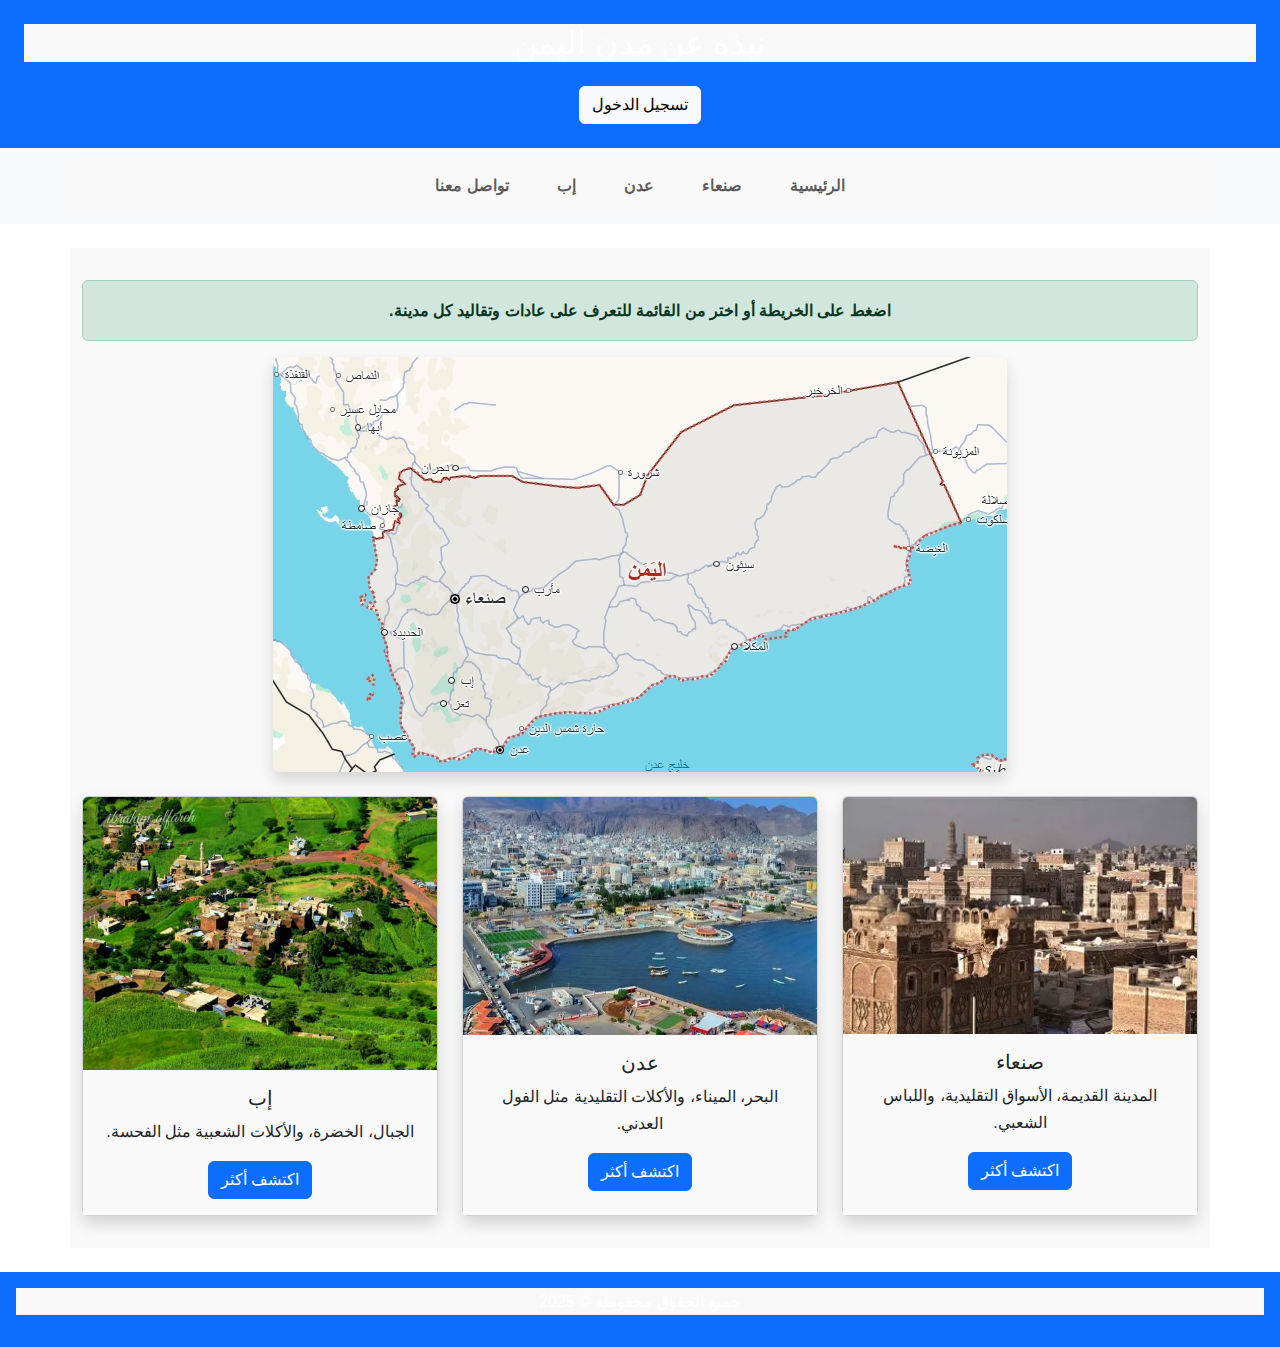
<file: index.html>
<!DOCTYPE html>
<html lang="ar" dir="rtl">
<head>
  <meta charset="UTF-8">
  <meta name="viewport" content="width=device-width, initial-scale=1.0">
  <title>مدن اليمن</title>

  <!-- Bootstrap -->
  <link href="https://cdn.jsdelivr.net/npm/bootstrap@5.3.3/dist/css/bootstrap.min.css" rel="stylesheet">

  <!-- CSS خاص -->
  <link rel="stylesheet" href="/css/style.css">
</head>
<body>

<!-- هيدر -->
<header class="bg-primary text-white text-center p-4">
  <h1>نبذه عن مدن اليمن</h1>
  <!-- زر تسجيل الدخول -->
  <a href="html/login.html" class="btn btn-light mt-3">تسجيل الدخول</a>
</header>


  <!-- قائمة تنقل -->
  <nav class="navbar navbar-expand-lg navbar-light bg-light">
    <div class="container">
      <ul class="navbar-nav mx-auto">
        <li class="nav-item"><a class="nav-link fw-bold" href="#">الرئيسية</a></li>
        <li class="nav-item"><a class="nav-link fw-bold" href="html/sanaa.html">صنعاء</a></li>
        <li class="nav-item"><a class="nav-link fw-bold" href="html/aden.html">عدن</a></li>
        <li class="nav-item"><a class="nav-link fw-bold" href="html/ibb.html">إب</a></li>
        <li class="nav-item"><a class="nav-link fw-bold" href="html/contact.html">تواصل معنا</a></li>
      </ul>
    </div>
  </nav>

  <!-- المحتوى -->
  <main class="container my-4 text-center">
    <p class="alert alert-success fw-bold">
      اضغط على الخريطة أو اختر من القائمة للتعرف على عادات وتقاليد كل مدينة.
    </p>

    <div class="map-container mb-4">
      <img src="images/map.jpg.jpeg" class="img-fluid rounded shadow" alt="خريطة اليمن" usemap="#yemenmap">
      <map name="yemenmap">
        <area shape="circle" coords="180,220,30" href="html/sanaa.html" alt="صنعاء" title="صنعاء">
        <area shape="circle" coords="250,400,30" href="html/aden.html" alt="عدن" title="عدن">
        <area shape="circle" coords="180,300,30" href="html/ibb.html" alt="إب" title="إب">
      </map>
    </div>

    <!-- عرض المدن بشكل بطاقات -->
    <div class="row g-4">
      <!-- صنعاء -->
      <div class="col-md-4">
        <div class="card shadow h-100">
          <img src="images/صنعاء.webp" class="card-img-top" alt="صنعاء القديمة">
          <div class="card-body">
            <h5 class="card-title">صنعاء</h5>
            <p class="card-text">المدينة القديمة، الأسواق التقليدية، واللباس الشعبي.</p>
            <a href="html/sanaa.html" class="btn btn-primary">اكتشف أكثر</a>
          </div>
        </div>
      </div>

      <!-- عدن -->
      <div class="col-md-4">
        <div class="card shadow h-100">
          <img src="images/عدن.jpeg" class="card-img-top" alt="عدن">
          <div class="card-body">
            <h5 class="card-title">عدن</h5>
            <p class="card-text">البحر، الميناء، والأكلات التقليدية مثل الفول العدني.</p>
            <a href="html/aden.html" class="btn btn-primary">اكتشف أكثر</a>
          </div>
        </div>
      </div>

      <!-- إب -->
      <div class="col-md-4">
        <div class="card shadow h-100">
          <img src="images/اب1.jpg" class="card-img-top" alt="إب">
          <div class="card-body">
            <h5 class="card-title">إب</h5>
            <p class="card-text">الجبال، الخضرة، والأكلات الشعبية مثل الفحسة.</p>
            <a href="html/ibb.html" class="btn btn-primary">اكتشف أكثر</a>
          </div>
        </div>
      </div>

    </div>
  </main>

  <!-- فوتر -->
  <footer class="bg-primary text-white text-center p-3 mt-4">
    <p>جميع الحقوق محفوظة &copy; 2025</p>
  </footer>

  <!-- سكربت Bootstrap -->
  <script src="https://cdn.jsdelivr.net/npm/bootstrap@5.3.3/dist/js/bootstrap.bundle.min.js"></script>
</body>
</html>
</file>
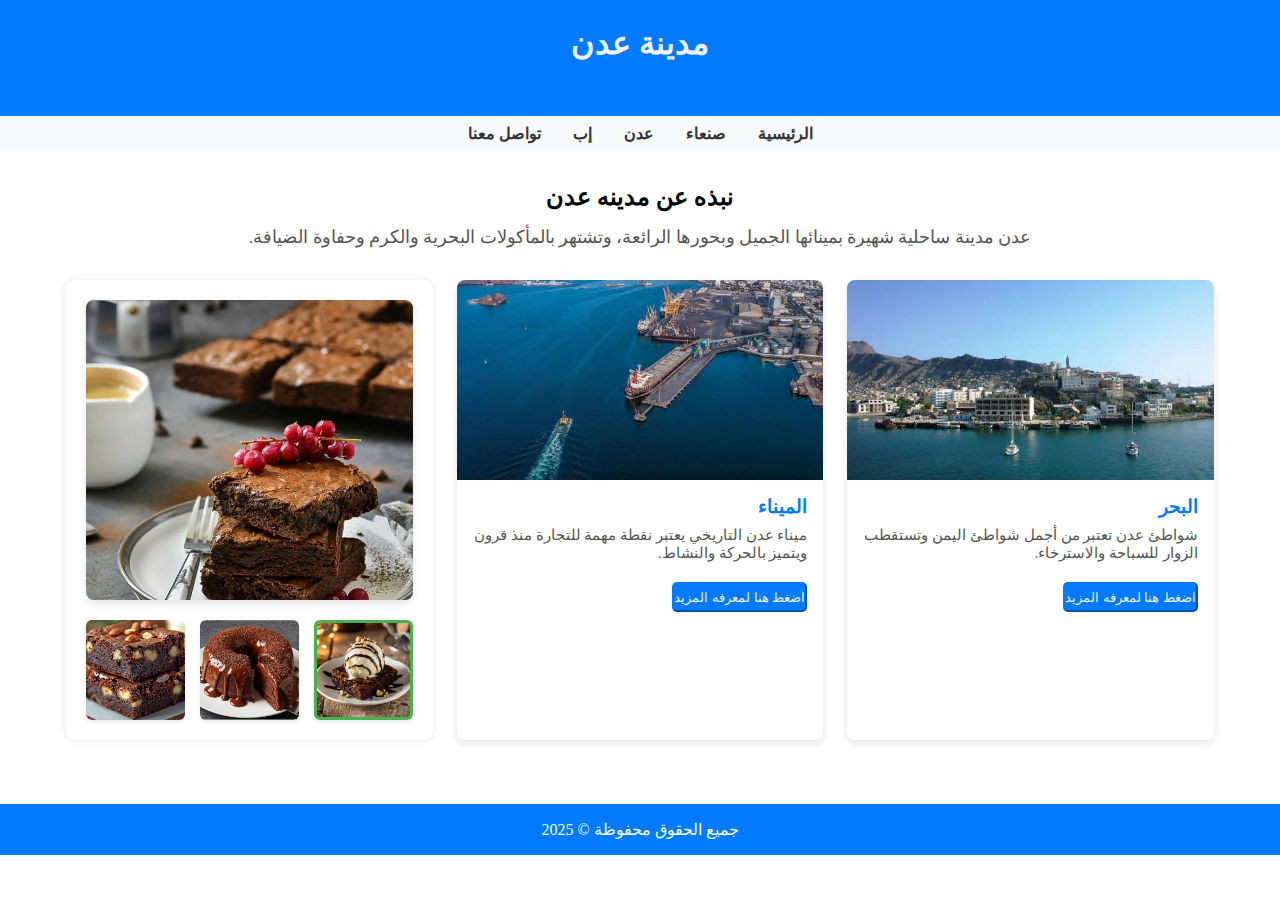
<file: html/aden.html>
<!DOCTYPE html>
<html lang="ar" dir="rtl">

<head>
  <meta charset="UTF-8">
  <meta name="viewport" content="width=device-width, initial-scale=1.0">
  <title>عدن</title>

  <!-- رابط الخط يجب أن يكون أولًا -->

  <!-- ملف CSS الخاص بك -->
  <link rel="stylesheet" href="../css/aden.css">
</head>


<body>

  <header>
    <h1>مدينة عدن</h1>
  </header>

  <nav>
    <ul>
      <li><a href="index.html">الرئيسية</a></li>
      <li><a href="sanaa.html">صنعاء</a></li>
      <li><a href="aden.html">عدن</a></li>
      <li><a href="ibb.html">إب</a></li>
      <li class="nav-item"><a href="contact.html">تواصل معنا</a></li>

    </ul>
  </nav>

  <main>
    <section class="intro" class="text-center">
      <h2 >نبذه عن مدينه عدن</h2>
      <p>
        عدن مدينة ساحلية شهيرة بمينائها الجميل وبحورها الرائعة،
        وتشتهر بالمأكولات البحرية والكرم وحفاوة الضيافة.
      </p>
    </section>
<!-- زر لفتح المودال -->

<!-- مودال Bootstrap -->
<div class="modal fade" id="welcomeModal" tabindex="-1" aria-hidden="true">
  <div class="modal-dialog modal-md"> <!-- حجم متوسط -->
    <div class="modal-content p-3" style="background-color: white; color: white;"> <!-- خلفية + لون النص -->
      <div class="modal-header border-0">
        <h5 class="modal-title fs-4 fw-bold">أهلاً وسهلاً!</h5>
        <button type="button" class="btn-close" data-bs-dismiss="modal" aria-label="إغلاق"></button>
      </div>
      <div class="modal-body" id="modalContent">
        <!-- سيتم تغيير المحتوى هنا -->
      </div>
      <div class="modal-footer border-0">
        <button type="button" class="btn btn-light" data-bs-dismiss="modal">إغلاق</button>
      </div>
    </div>
  </div>
</div>


<!-- مودال Bootstrap -->
<div class="modal fade" id="welcomeModal1" tabindex="-1" aria-hidden="true">
  <div class="modal-dialog modal-md"> <!-- حجم متوسط -->
    <div class="modal-content p-3" style="background-color: white; color: white;"> <!-- خلفية أبيض + padding -->
      <div class="modal-header border-0">
        <h5 class="modal-title text-primary fs-4 fw-bold">أهلاً وسهلاً!</h5>
        <button type="button" class="btn-close" data-bs-dismiss="modal" aria-label="إغلاق"></button>
      </div>
      <div class="modal-body" id="modalContent1">
        <!-- سيتم تغيير المحتوى هنا -->
      </div>
      <div class="modal-footer border-0">
        <button type="button" class="btn btn-secondary" data-bs-dismiss="modal">إغلاق</button>
      </div>
    </div>
  </div>
</div>


    <section class="cards-container">
      <!-- البحر -->
      <div class="card">
        <img src="../images/البحر.jpeg" alt="البحر في عدن">
        <div class="card-body">
          <h3>البحر</h3>
          <p>شواطئ عدن تعتبر من أجمل شواطئ اليمن وتستقطب الزوار للسباحة والاسترخاء.</p>
          <button id="welcomeBtn" class="btn">اضغط هنا لمعرفه المزيد</button>

        </div>
      </div>

      <!-- الميناء -->
      <div class="card">
        <img src="../images/ميناء عدن.jpeg" alt="ميناء عدن">
        <div class="card-body">
          <h3>الميناء</h3>
          <p>ميناء عدن التاريخي يعتبر نقطة مهمة للتجارة منذ قرون ويتميز بالحركة والنشاط.</p>
                    <button id="welcomeBtn1" class="btn">اضغط هنا لمعرفه المزيد</button>

        </div>
      </div>

      <!-- الأكلات الشعبية -->
      <div class="container">
       
        
        <div class="gallery">
            <!-- الصورة الرئيسية -->
            <div class="main-image" id="mainImage">
                <img src="../images\123 (4).jpg" alt="الصورة الرئيسية" id="mainImg">
            </div>
            
            <!-- الصور المصغرة -->
            <div class="thumbnails">
                <div class="thumbnail active" data-src="https://via.placeholder.com/1200x600/4CAF50/FFFFFF?text=الصورة+الرئيسية">
                    <img src="../images\123 (2).jpg" alt="الصنف 1">
                </div>
                <div class="thumbnail" data-src="https://via.placeholder.com/1200x600/2196F3/FFFFFF?text=الصنف+2">
                    <img src="../images\123 (3).jpg" alt="الصنف 2">
                </div>
                <div class="thumbnail" data-src="https://via.placeholder.com/1200x600/FF9800/FFFFFF?text=الصنف+3">
                    <img src="../images\123 (1).jpg" alt="الصنف 3">
                </div>
                
            </div>
        </div>
    </div>
    
    </section>
  </main>

  <footer>
    <p>جميع الحقوق محفوظة &copy; 2025</p>
  </footer>


<script src="https://code.jquery.com/jquery-3.6.0.min.js"></script>
<script src="https://cdn.jsdelivr.net/npm/bootstrap@5.3.3/dist/js/bootstrap.bundle.min.js"></script>

<script>
$(document).ready(function() {
  $('#welcomeBtn').on('click', function() {
    // محتوى المودال مباشرةً هنا
    var welcomeMessage = `
      <p>مرحباً بك في موقعنا! 😊</p>
      <p>يقع خليج عدن جنوب اليمن على الساحل الجنوبي لشبه الجزيرة العربية، يربط المحيط الهندي بالبحر الأحمر، يطل على 3 دول هي اليمن من الشمال وجيبوتي من الشرق والصومال من الجنوب، كما يضم ممرين مائيين هما مضيق باب المندب وقناة السويس.

يبلغ متوسط عمق خليج عدن حوالي 500 متر، وتتراوح ملوحة مياهه بين 35.5% على طول الساحل إلى 37.3% في الوسط.

تبلغ مساحته حوالي 530 ألف كيلومتر مربع، يمتد طوله من الشمال للجنوب حوالي 1480 كيلومترا، ويبلغ عرضه تقريبا 480 كيلومترا، وتمتد على طوله سلسلة جبال شيبا</p>
    `;

    // إدراج المحتوى في المودال
    $('#modalContent').html(welcomeMessage);

    // فتح المودال
    var modal = new bootstrap.Modal(document.getElementById('welcomeModal'));
    modal.show();
  });
});
</script>
<script>
$(document).ready(function() {
  $('#welcomeBtn1').on('click', function() {
    // محتوى المودال مباشرةً هنا
    var welcomeMessage = `
      <p>مرحباً بك في موقعنا! 😊</p>
      <p>يقع ميناء عدن على الخط الملاحي الدولي الذي يربط الشرق بالغرب،
 ولا تحتاج السفن لأكثر من 4 أميال بحرية فقط لتغيير اتجاهها للوصول إلى محطة إرشاد الميناء. ويتميز الميناء بأنه محمي طبيعياً من الأمواج، 
والرياح الموسمية الشمالية الشرقية، والجنوبية الغربية، وذلك لأنه يقع بين مرتفعي جبل شمسان على بعد 553 متر وجبل المزلقم على بعد 374 متر، 
مما يمكنه من العمل دون توقف طوال العام. ويغطي الميناء مساحة مقدرة بـ 8 ميل بحري من الشرق إلى الغرب و5 ميل بحري من الشمال إلى الجنوب.</p>
    `;

    // إدراج المحتوى في المودال
    $('#modalContent1').html(welcomeMessage);

    // فتح المودال
    var modal = new bootstrap.Modal(document.getElementById('welcomeModal1'));
    modal.show();
  });
});
</script>


</body>
</html>
</file>
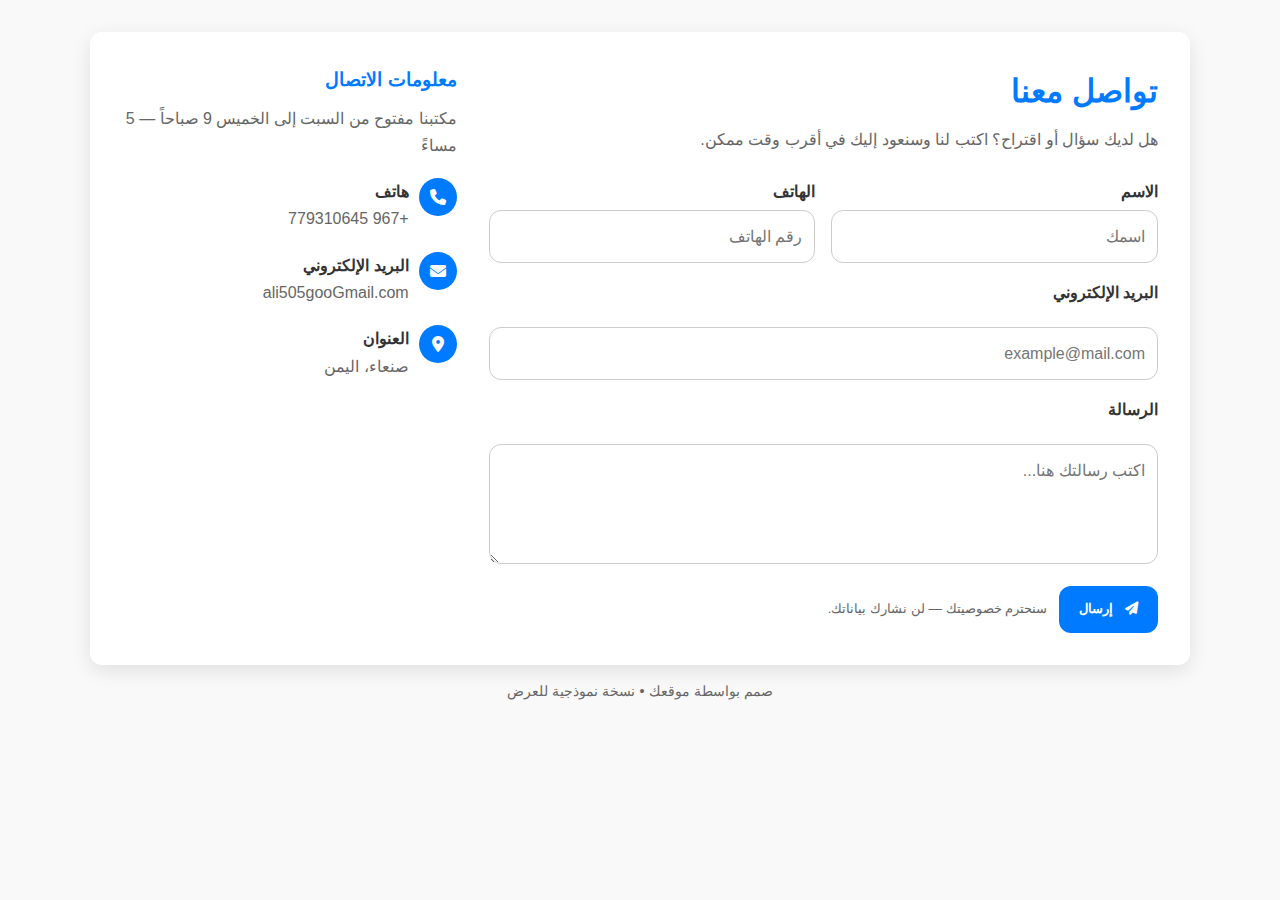
<file: html/contact.html>
<!DOCTYPE html>
<html lang="ar" dir="rtl">
<head>
  <meta charset="utf-8" />
  <meta name="viewport" content="width=device-width, initial-scale=1" />
  <title>تواصل معنا</title>
  <!-- Font Awesome CDN -->
<link rel="stylesheet" href="https://cdnjs.cloudflare.com/ajax/libs/font-awesome/6.4.0/css/all.min.css">
  <!-- ملف CSS خارجي -->
<link rel="stylesheet" href="../css/contact.css">
</head>
<body>
  <div class="container">
    <div class="card">
      <main>
        <header>
          <h1>تواصل معنا</h1>
          <p>هل لديك سؤال أو اقتراح؟ اكتب لنا وسنعود إليك في أقرب وقت ممكن.</p>
        </header>

        <form action="#" method="post" onsubmit="event.preventDefault();alert('تم إرسال النموذج! (هذه صفحة مثال)');">
          <div class="row">
            <div class="col">
              <label for="name">الاسم</label>
              <input type="text" id="name" name="name" placeholder="اسمك" required>
            </div>
            <div class="col">
              <label for="phone">الهاتف</label>
              <input type="text" id="phone" name="phone" placeholder="رقم الهاتف">
              
            </div>
          </div>

          <label for="email">البريد الإلكتروني</label>
          <input type="email" id="email" name="email" placeholder="example@mail.com" required>

          <label for="message">الرسالة</label>
          <textarea id="message" name="message" placeholder="اكتب رسالتك هنا..." required></textarea>

          <div style="display:flex;justify-content:flex-start;gap:12px;align-items:center;margin-top:6px">
            <button class="btn" type="submit"><i class="fa-solid fa-paper-plane" style="margin-left:8px"></i> إرسال</button>
            <small style="color:var(--muted)">سنحترم خصوصيتك — لن نشارك بياناتك.</small>
          </div>
        </form>

      </main>

      <aside>
        <div class="info">
          <div>
            <h3 style="margin:0 0 8px">معلومات الاتصال</h3>
            <p style="margin:0;color:var(--muted)">مكتبنا مفتوح من السبت إلى الخميس 9 صباحاً — 5 مساءً</p>
          </div>

          <div class="item">
            <div class="icon"><i class="fa-solid fa-phone"></i></div>
            <div>
              <div style="font-weight:600">هاتف</div>
              <div style="color:var(--muted)">+967 779310645</div>
            </div>
          </div>

          <div class="item">
            <div class="icon"><i class="fa-solid fa-envelope"></i></div>
            <div>
              <div style="font-weight:600">البريد الإلكتروني</div>
              <div style="color:var(--muted)">ali505gooGmail.com</div>
            </div>
          </div>

          <div class="item">
            <div class="icon"><i class="fa-solid fa-location-dot"></i></div>
            <div>
              <div style="font-weight:600">العنوان</div>
              <div style="color:var(--muted)">صنعاء، اليمن</div>
            </div>
          </div>

        </div>
      </aside>
    </div>

    <p style="text-align:center;color:var(--muted);margin-top:14px">صمم بواسطة موقعك • نسخة نموذجية للعرض</p>
  </div>
</body>
</html>
</file>
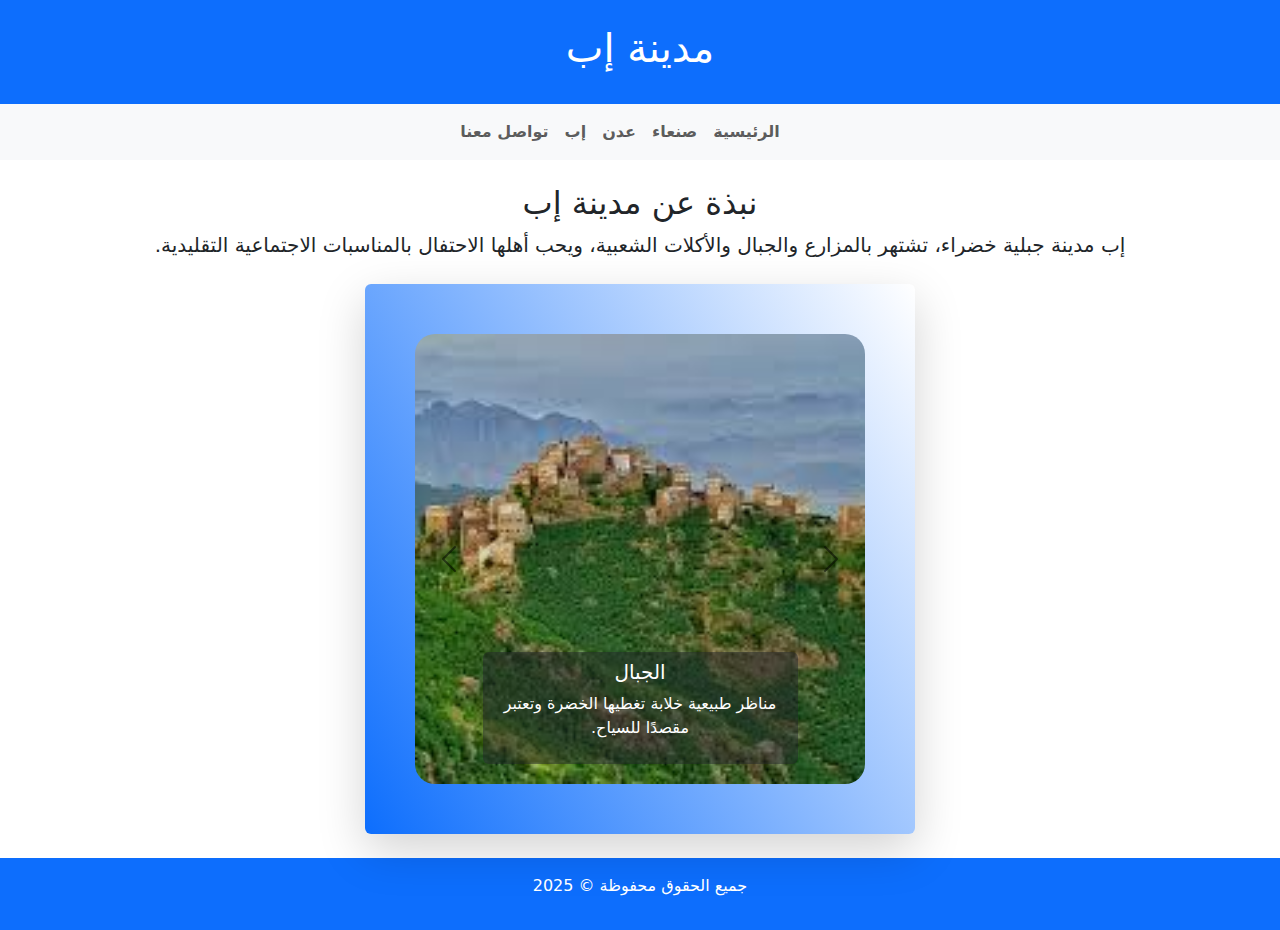
<file: html/ibb.html>
<!DOCTYPE html>
<html lang="ar" dir="rtl">

<head>
  <meta charset="UTF-8">
  <meta name="viewport" content="width=device-width, initial-scale=1.0">
  <title>إب</title>

  <!-- Bootstrap CSS -->
  <link href="https://cdn.jsdelivr.net/npm/bootstrap@5.3.3/dist/css/bootstrap.min.css" rel="stylesheet">

  <style>
    /* ضبط ارتفاع الكاروسيل */
    #ibbCarousel {
      max-height: 450px;
      max-width: 450px;
      overflow: hidden;
      border-radius: 20px;

    }

    #ibbCarousel img {
      height: 450px;
      width: 450px;
      object-fit: cover;
    }

    /* الحاوية الشفافة */
    .carousel-container {
      width: 550px;
      height: 550px;
      display: flex;
      justify-content: center;
      align-items: center;
      background: linear-gradient(58deg, #0d6efd, transparent);
      border-radius: 20px;
    }

    /* أزرار شفافة */
    .carousel-control-prev,
    .carousel-control-next {
      background: transparent !important;
      border: none !important;
    }

    .carousel-control-prev-icon,
    .carousel-control-next-icon {
      filter: invert(1);
      /* يخليها بيضاء */
    }
  </style>
</head>

<body>

  <header class="bg-primary text-white text-center p-4">
    <h1>مدينة إب</h1>
  </header>

  <nav class="navbar navbar-expand-lg navbar-light bg-light">
    <div class="container">
      <ul class="navbar-nav mx-auto">
        <li class="nav-item"><a class="nav-link fw-bold" href="index.html">الرئيسية</a></li>
        <li class="nav-item"><a class="nav-link fw-bold" href="sanaa.html">صنعاء</a></li>
        <li class="nav-item"><a class="nav-link fw-bold" href="aden.html">عدن</a></li>
        <li class="nav-item"><a class="nav-link fw-bold" href="ibb.html">إب</a></li>
        <li class="nav-item"><a class="nav-link fw-bold" href="contact.html">تواصل معنا</a></li>
      </ul>
    </div>
  </nav>

  <main class="container my-4">
    <section class="text-center mb-4">
      <h2>نبذة عن مدينة إب</h2>
      <p class="lead">
        إب مدينة جبلية خضراء، تشتهر بالمزارع والجبال والأكلات الشعبية،
        ويحب أهلها الاحتفال بالمناسبات الاجتماعية التقليدية.
      </p>
    </section>

    <!-- الكاروسيل في حاوية شفافة -->
    <div class="container d-flex justify-content-center">
      <div class="carousel-container shadow-lg p-0 rounded">
        <div id="ibbCarousel" class="carousel slide" data-bs-ride="carousel">
          <div class="carousel-inner">

            <!-- العنصر الأول -->
            <div class="carousel-item active" data-bs-interval="2000">
              <img src="../images/اب3.jpg" class="d-block w-100" alt="جبال إب">
              <div class="carousel-caption d-none d-md-block bg-dark bg-opacity-50 rounded p-2">
                <h5>الجبال</h5>
                <p>مناظر طبيعية خلابة تغطيها الخضرة وتعتبر مقصدًا للسياح.</p>
              </div>
            </div>

            <!-- العنصر الثاني -->
            <div class="carousel-item" data-bs-interval="2000">
              <img src="../images/اب4.jpg" class="d-block w-100" alt="مزارع إب">
              <div class="carousel-caption d-none d-md-block bg-dark bg-opacity-50 rounded p-2">
                <h5>المزارع</h5>
                <p>تشتهر بزراعة الخضروات والفواكه، وتعكس الحياة الريفية في إب.</p>
              </div>

              
            </div>
  <!-- أزرار التنقل -->
          <button class="carousel-control-prev" type="button" data-bs-target="#ibbCarousel" data-bs-slide="prev">
            <span class="carousel-control-prev-icon"></span>
            <span class="visually-hidden">السابق</span>
          </button>
          <button class="carousel-control-next" type="button" data-bs-target="#ibbCarousel" data-bs-slide="next">
            <span class="carousel-control-next-icon"></span>
            <span class="visually-hidden">التالي</span>
          </button>

          </div>
        
        </div>
      </div>
    </div>
  </main>

  <footer class="bg-primary text-white text-center p-3 mt-4">
    <p>جميع الحقوق محفوظة &copy; 2025</p>
  </footer>

  <!-- Bootstrap JS Bundle -->
  <script src="https://cdn.jsdelivr.net/npm/bootstrap@5.3.3/dist/js/bootstrap.bundle.min.js"></script>
</body>

</html>
</file>
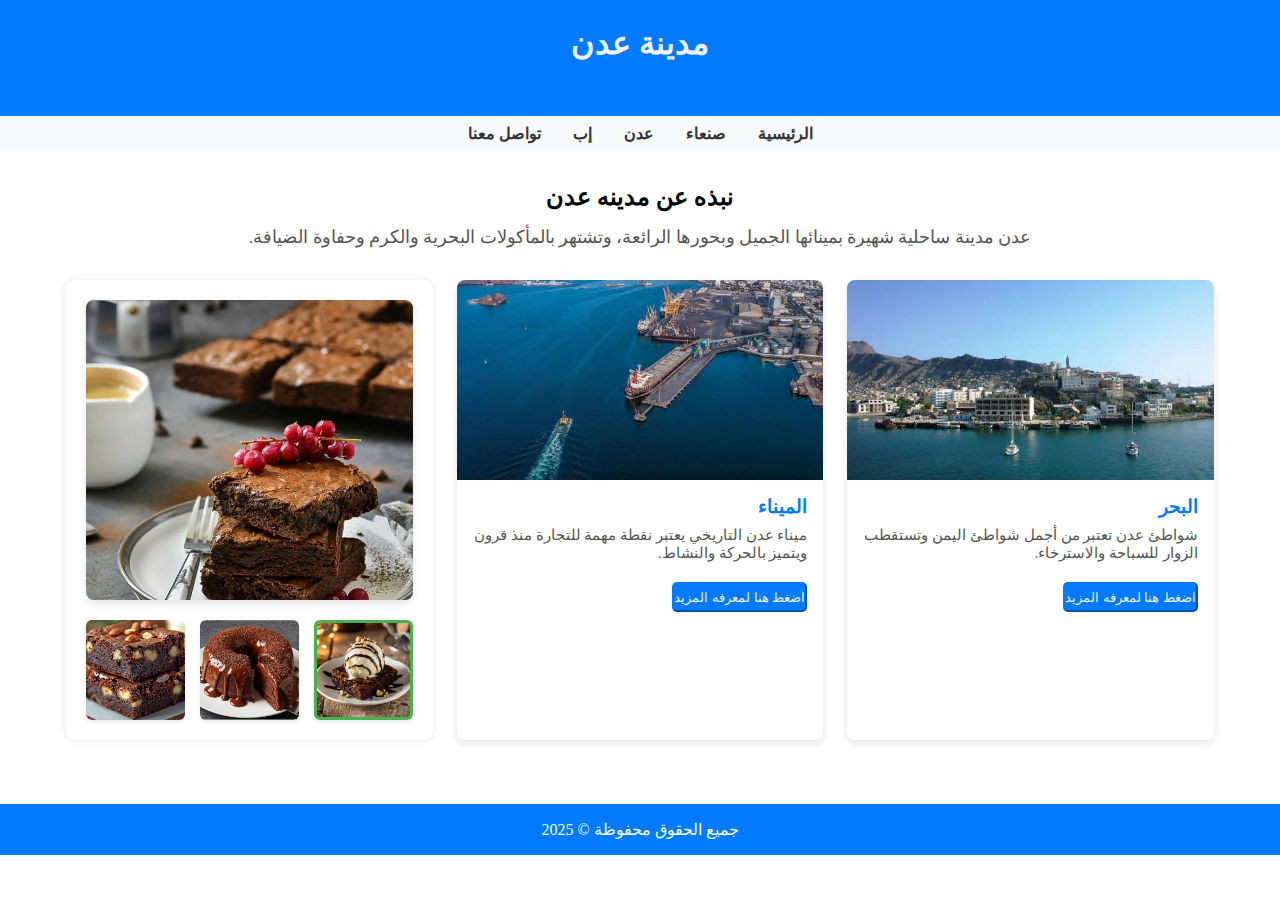
<file: html/html/aden.html>
<!DOCTYPE html>
<html lang="ar" dir="rtl">

<head>
  <meta charset="UTF-8">
  <meta name="viewport" content="width=device-width, initial-scale=1.0">
  <title>عدن</title>

  <!-- رابط الخط يجب أن يكون أولًا -->

  <!-- ملف CSS الخاص بك -->
  <link rel="stylesheet" href="../css/aden.css">
</head>


<body>

  <header>
    <h1>مدينة عدن</h1>
  </header>

  <nav>
    <ul>
      <li><a href="../index.html">الرئيسية</a></li>
      <li><a href="sanaa.html">صنعاء</a></li>
      <li><a href="aden.html">عدن</a></li>
      <li><a href="ibb.html">إب</a></li>
      <li class="nav-item"><a href="contact.html">تواصل معنا</a></li>

    </ul>
  </nav>

  <main>
    <section class="intro" class="text-center">
      <h2 >نبذه عن مدينه عدن</h2>
      <p>
        عدن مدينة ساحلية شهيرة بمينائها الجميل وبحورها الرائعة،
        وتشتهر بالمأكولات البحرية والكرم وحفاوة الضيافة.
      </p>
    </section>
<!-- زر لفتح المودال -->

<!-- مودال Bootstrap -->
<div class="modal fade" id="welcomeModal" tabindex="-1" aria-hidden="true">
  <div class="modal-dialog modal-md"> <!-- حجم متوسط -->
    <div class="modal-content p-3" style="background-color: white; color: white;"> <!-- خلفية + لون النص -->
      <div class="modal-header border-0">
        <h5 class="modal-title fs-4 fw-bold">أهلاً وسهلاً!</h5>
        <button type="button" class="btn-close" data-bs-dismiss="modal" aria-label="إغلاق"></button>
      </div>
      <div class="modal-body" id="modalContent">
        <!-- سيتم تغيير المحتوى هنا -->
      </div>
      <div class="modal-footer border-0">
        <button type="button" class="btn btn-light" data-bs-dismiss="modal">إغلاق</button>
      </div>
    </div>
  </div>
</div>


<!-- مودال Bootstrap -->
<div class="modal fade" id="welcomeModal1" tabindex="-1" aria-hidden="true">
  <div class="modal-dialog modal-md"> <!-- حجم متوسط -->
    <div class="modal-content p-3" style="background-color: white; color: white;"> <!-- خلفية أبيض + padding -->
      <div class="modal-header border-0">
        <h5 class="modal-title text-primary fs-4 fw-bold">أهلاً وسهلاً!</h5>
        <button type="button" class="btn-close" data-bs-dismiss="modal" aria-label="إغلاق"></button>
      </div>
      <div class="modal-body" id="modalContent1">
        <!-- سيتم تغيير المحتوى هنا -->
      </div>
      <div class="modal-footer border-0">
        <button type="button" class="btn btn-secondary" data-bs-dismiss="modal">إغلاق</button>
      </div>
    </div>
  </div>
</div>


    <section class="cards-container">
      <!-- البحر -->
      <div class="card">
        <img src="../images/البحر.jpeg" alt="البحر في عدن">
        <div class="card-body">
          <h3>البحر</h3>
          <p>شواطئ عدن تعتبر من أجمل شواطئ اليمن وتستقطب الزوار للسباحة والاسترخاء.</p>
          <button id="welcomeBtn" class="btn">اضغط هنا لمعرفه المزيد</button>

        </div>
      </div>

      <!-- الميناء -->
      <div class="card">
        <img src="../images/ميناء عدن.jpeg" alt="ميناء عدن">
        <div class="card-body">
          <h3>الميناء</h3>
          <p>ميناء عدن التاريخي يعتبر نقطة مهمة للتجارة منذ قرون ويتميز بالحركة والنشاط.</p>
                    <button id="welcomeBtn1" class="btn">اضغط هنا لمعرفه المزيد</button>

        </div>
      </div>

      <!-- الأكلات الشعبية -->
      <div class="container">
       
        
        <div class="gallery">
            <!-- الصورة الرئيسية -->
            <div class="main-image" id="mainImage">
                <img src="../images\123 (4).jpg" alt="الصورة الرئيسية" id="mainImg">
            </div>
            
            <!-- الصور المصغرة -->
            <div class="thumbnails">
                <div class="thumbnail active" data-src="https://via.placeholder.com/1200x600/4CAF50/FFFFFF?text=الصورة+الرئيسية">
                    <img src="../images\123 (2).jpg" alt="الصنف 1">
                </div>
                <div class="thumbnail" data-src="https://via.placeholder.com/1200x600/2196F3/FFFFFF?text=الصنف+2">
                    <img src="../images\123 (3).jpg" alt="الصنف 2">
                </div>
                <div class="thumbnail" data-src="https://via.placeholder.com/1200x600/FF9800/FFFFFF?text=الصنف+3">
                    <img src="../images\123 (1).jpg" alt="الصنف 3">
                </div>
                
            </div>
        </div>
    </div>
    
    </section>
  </main>

  <footer>
    <p>جميع الحقوق محفوظة &copy; 2025</p>
  </footer>


<script src="https://code.jquery.com/jquery-3.6.0.min.js"></script>
<script src="https://cdn.jsdelivr.net/npm/bootstrap@5.3.3/dist/js/bootstrap.bundle.min.js"></script>

<script>
$(document).ready(function() {
  $('#welcomeBtn').on('click', function() {
    // محتوى المودال مباشرةً هنا
    var welcomeMessage = `
      <p>مرحباً بك في موقعنا! 😊</p>
      <p>يقع خليج عدن جنوب اليمن على الساحل الجنوبي لشبه الجزيرة العربية، يربط المحيط الهندي بالبحر الأحمر، يطل على 3 دول هي اليمن من الشمال وجيبوتي من الشرق والصومال من الجنوب، كما يضم ممرين مائيين هما مضيق باب المندب وقناة السويس.

يبلغ متوسط عمق خليج عدن حوالي 500 متر، وتتراوح ملوحة مياهه بين 35.5% على طول الساحل إلى 37.3% في الوسط.

تبلغ مساحته حوالي 530 ألف كيلومتر مربع، يمتد طوله من الشمال للجنوب حوالي 1480 كيلومترا، ويبلغ عرضه تقريبا 480 كيلومترا، وتمتد على طوله سلسلة جبال شيبا</p>
    `;

    // إدراج المحتوى في المودال
    $('#modalContent').html(welcomeMessage);

    // فتح المودال
    var modal = new bootstrap.Modal(document.getElementById('welcomeModal'));
    modal.show();
  });
});
</script>
<script>
$(document).ready(function() {
  $('#welcomeBtn1').on('click', function() {
    // محتوى المودال مباشرةً هنا
    var welcomeMessage = `
      <p>مرحباً بك في موقعنا! 😊</p>
      <p>يقع ميناء عدن على الخط الملاحي الدولي الذي يربط الشرق بالغرب،
 ولا تحتاج السفن لأكثر من 4 أميال بحرية فقط لتغيير اتجاهها للوصول إلى محطة إرشاد الميناء. ويتميز الميناء بأنه محمي طبيعياً من الأمواج، 
والرياح الموسمية الشمالية الشرقية، والجنوبية الغربية، وذلك لأنه يقع بين مرتفعي جبل شمسان على بعد 553 متر وجبل المزلقم على بعد 374 متر، 
مما يمكنه من العمل دون توقف طوال العام. ويغطي الميناء مساحة مقدرة بـ 8 ميل بحري من الشرق إلى الغرب و5 ميل بحري من الشمال إلى الجنوب.</p>
    `;

    // إدراج المحتوى في المودال
    $('#modalContent1').html(welcomeMessage);

    // فتح المودال
    var modal = new bootstrap.Modal(document.getElementById('welcomeModal1'));
    modal.show();
  });
});
</script>


</body>
</html>
</file>
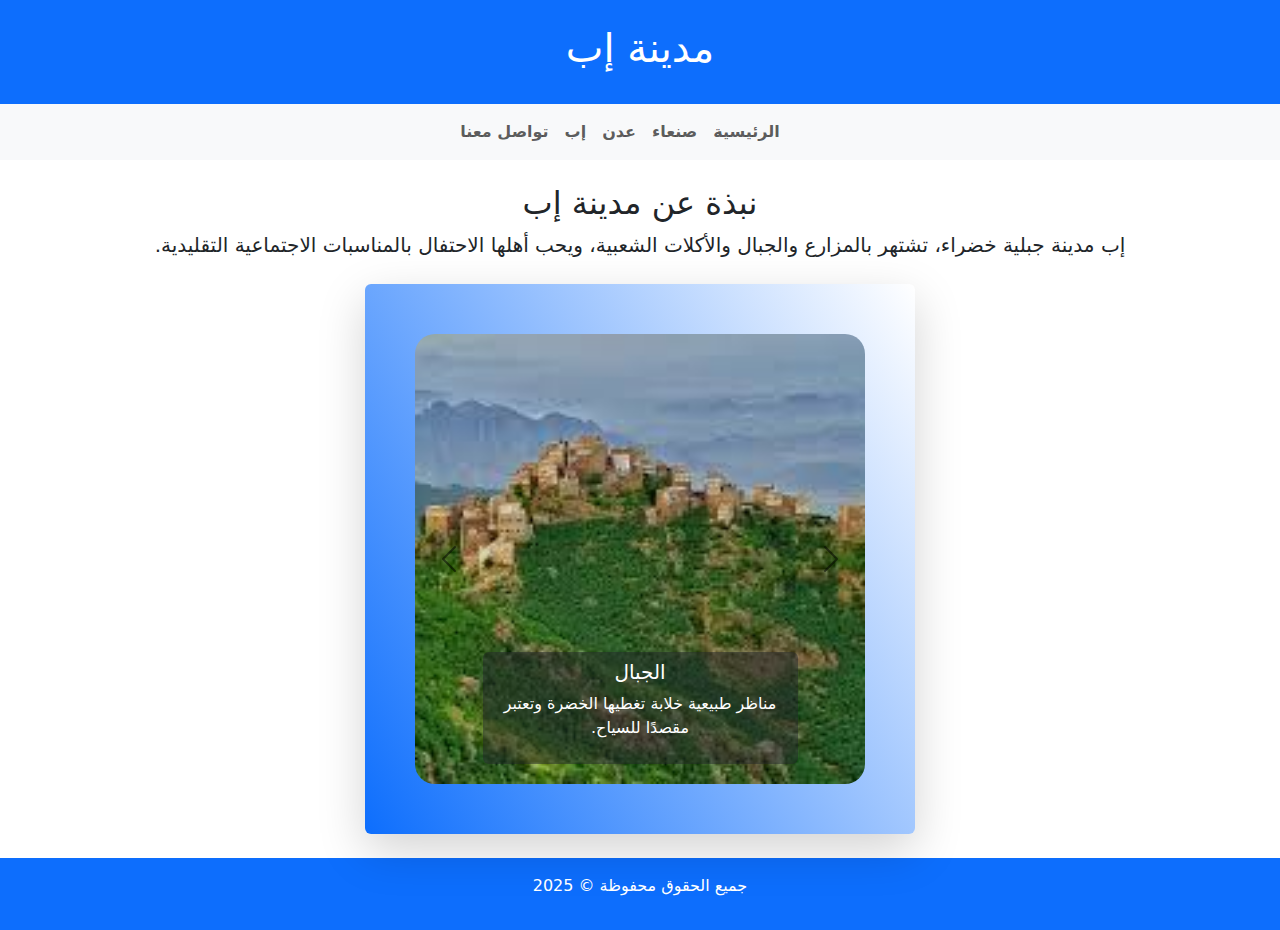
<file: html/html/ibb.html>
<!DOCTYPE html>
<html lang="ar" dir="rtl">

<head>
  <meta charset="UTF-8">
  <meta name="viewport" content="width=device-width, initial-scale=1.0">
  <title>إب</title>

  <!-- Bootstrap CSS -->
  <link href="https://cdn.jsdelivr.net/npm/bootstrap@5.3.3/dist/css/bootstrap.min.css" rel="stylesheet">

  <style>
    /* ضبط ارتفاع الكاروسيل */
    #ibbCarousel {
      max-height: 450px;
      max-width: 450px;
      overflow: hidden;
      border-radius: 20px;

    }

    #ibbCarousel img {
      height: 450px;
      width: 450px;
      object-fit: cover;
    }

    /* الحاوية الشفافة */
    .carousel-container {
      width: 550px;
      height: 550px;
      display: flex;
      justify-content: center;
      align-items: center;
      background: linear-gradient(58deg, #0d6efd, transparent);
      border-radius: 20px;
    }

    /* أزرار شفافة */
    .carousel-control-prev,
    .carousel-control-next {
      background: transparent !important;
      border: none !important;
    }

    .carousel-control-prev-icon,
    .carousel-control-next-icon {
      filter: invert(1);
      /* يخليها بيضاء */
    }
  </style>
</head>

<body>

  <header class="bg-primary text-white text-center p-4">
    <h1>مدينة إب</h1>
  </header>

  <nav class="navbar navbar-expand-lg navbar-light bg-light">
    <div class="container">
      <ul class="navbar-nav mx-auto">
        <li class="nav-item"><a class="nav-link fw-bold" href="../index.html">الرئيسية</a></li>
        <li class="nav-item"><a class="nav-link fw-bold" href="sanaa.html">صنعاء</a></li>
        <li class="nav-item"><a class="nav-link fw-bold" href="aden.html">عدن</a></li>
        <li class="nav-item"><a class="nav-link fw-bold" href="ibb.html">إب</a></li>
        <li class="nav-item"><a class="nav-link fw-bold" href="contact.html">تواصل معنا</a></li>
      </ul>
    </div>
  </nav>

  <main class="container my-4">
    <section class="text-center mb-4">
      <h2>نبذة عن مدينة إب</h2>
      <p class="lead">
        إب مدينة جبلية خضراء، تشتهر بالمزارع والجبال والأكلات الشعبية،
        ويحب أهلها الاحتفال بالمناسبات الاجتماعية التقليدية.
      </p>
    </section>

    <!-- الكاروسيل في حاوية شفافة -->
    <div class="container d-flex justify-content-center">
      <div class="carousel-container shadow-lg p-0 rounded">
        <div id="ibbCarousel" class="carousel slide" data-bs-ride="carousel">
          <div class="carousel-inner">

            <!-- العنصر الأول -->
            <div class="carousel-item active" data-bs-interval="2000">
              <img src="../images/اب3.jpg" class="d-block w-100" alt="جبال إب">
              <div class="carousel-caption d-none d-md-block bg-dark bg-opacity-50 rounded p-2">
                <h5>الجبال</h5>
                <p>مناظر طبيعية خلابة تغطيها الخضرة وتعتبر مقصدًا للسياح.</p>
              </div>
            </div>

            <!-- العنصر الثاني -->
            <div class="carousel-item" data-bs-interval="2000">
              <img src="../images/اب4.jpg" class="d-block w-100" alt="مزارع إب">
              <div class="carousel-caption d-none d-md-block bg-dark bg-opacity-50 rounded p-2">
                <h5>المزارع</h5>
                <p>تشتهر بزراعة الخضروات والفواكه، وتعكس الحياة الريفية في إب.</p>
              </div>

              
            </div>
  <!-- أزرار التنقل -->
          <button class="carousel-control-prev" type="button" data-bs-target="#ibbCarousel" data-bs-slide="prev">
            <span class="carousel-control-prev-icon"></span>
            <span class="visually-hidden">السابق</span>
          </button>
          <button class="carousel-control-next" type="button" data-bs-target="#ibbCarousel" data-bs-slide="next">
            <span class="carousel-control-next-icon"></span>
            <span class="visually-hidden">التالي</span>
          </button>

          </div>
        
        </div>
      </div>
    </div>
  </main>

  <footer class="bg-primary text-white text-center p-3 mt-4">
    <p>جميع الحقوق محفوظة &copy; 2025</p>
  </footer>

  <!-- Bootstrap JS Bundle -->
  <script src="https://cdn.jsdelivr.net/npm/bootstrap@5.3.3/dist/js/bootstrap.bundle.min.js"></script>
</body>

</html>
</file>
<file: css/style.css>
/* ===== Reset ===== */
* {
  margin: 0;
  padding: 0;
  box-sizing: border-box;
  font-family: Arial, sans-serif;
  line-height: 1.7;
  background-color: #f9f9f9;
}

/* ===== Header ===== */
header {
  background-color: #007bff;
  color: white;
  text-align: center;
  padding: 1.5rem 1rem;
}

header h1 {
  font-size: 2rem;
}

/* ===== Navigation ===== */
nav {
  background-color: #f8f9fa;
}

nav ul {
  display: flex;
  justify-content: center;
  list-style: none;
  flex-wrap: wrap;
}

nav ul li {
  margin: 0.5rem 1rem;
}

nav ul li a {
  text-decoration: none;
  font-weight: bold;
  color: #333;
  transition: color 0.3s;
}

nav ul li a:hover {
  color: #007bff;
}

/* ===== Map Container ===== */
.map-container img {
  border-radius: 20px;
  box-shadow: 0 4px 10px rgba(0,0,0,0.2);
  max-width: 100%;
  height: auto;
}

/* ===== Main ===== */
main {
  padding: 2rem 1rem;
  text-align: center;
}

.intro {
  text-align: center;
  margin-bottom: 2rem;
}

.intro h2 {
  margin-bottom: 1rem;
}

.intro p {
  font-size: 1.1rem;
  color: #555;
}
</file>
<file: css/aden.css>
/* ===== Reset ===== */
/* الخط الأساسي لجميع الأوزان (Variable Font) */
/* @font-face {
  font-family: 'Cairo';
  src: url('../fonts/Cairo-VariableFont.woff2') format('woff2');
  font-weight: 300 700;
  font-style: normal;
}

@font-face {
  font-family: 'Cairo';
  src: url('../fonts/Cairo-Black.woff2') format('woff2');
  font-weight: 900;
  font-style: normal;
}

* {
  font-family: 'Cairo', sans-serif;
} */

header h1{

color: #f1f1f1;
}

* {
  margin: 0;
  padding: 0;
  box-sizing: border-box;

  
}

/* ===== Header ===== */
header {
  background-color: #007bff;
  color: white;
  text-align: center;
  padding: 1.5rem 1rem;
}

/* ===== Navigation ===== */
nav {
  background-color: #f8f9fa;
}

nav ul {
  display: flex;
  justify-content: center;
  list-style: none;
  flex-wrap: wrap;
}

nav ul li {
  margin: 0.5rem 1rem;
}

nav ul li a {
  text-decoration: none;
  font-weight: bold;
  color: #333;
  transition: color 0.3s;
}

nav ul li a:hover {
  color: #007bff;
}

/* ===== Main ===== */
main {
  padding: 2rem 1rem;
}

.intro {
  text-align: center;
  margin-bottom: 2rem;
}

.intro h2 {
  margin-bottom: 1rem;
}

.intro p {
  font-size: 1.1rem;
  color: #555;
}

/* ===== Cards Grid ===== */
.cards-container {
  display: grid;
  grid-template-columns: repeat(auto-fit, minmax(250px, 1fr));
  gap: 1.5rem;
  margin-left: 50px;
  margin-right: 50px;
  
}

.card {
  background-color: #fff;
  border-radius: 8px;
  box-shadow: 0 4px 8px rgba(0,0,0,0.1);
  overflow: hidden;
  display: flex;
  flex-direction: column;
}

.card span{
    width: 33px;
    height: 66px;
    margin: 10px;
    margin-top: 20px;
    margin-bottom: 20px;
}

.card img {
  width: 100%;
  height: 200px;
  object-fit: cover;
}

.container {
    max-width: 1200px;
    height: 500pxpx;

    padding: 20px;
    background-color: white;
    border-radius: 10px;
    box-shadow: 0 0 10px rgba(0, 0, 0, 0.1);
}

h1 {
    text-align: center;
    color: #333;
    margin-bottom: 30px;
    font-size: 2rem;
}

.gallery {
    display: flex;
    flex-direction: column;
    gap: 20px;
}

.main-image {
    width: 100%;
    height: 300px;
    overflow: hidden;
    border-radius: 8px;
    box-shadow: 0 4px 8px rgba(0, 0, 0, 0.1);
    cursor: pointer;
    transition: transform 0.3s;
}

.main-image:hover {
    transform: scale(1.01);
}

.main-image img {
    width: 100%;
    height: 100%;
    object-fit:cover;
}

.thumbnails {
    display: grid;
    grid-template-columns: repeat(3, 1fr);
    gap: 15px;
}

.thumbnail {
    height: 100px;
    border-radius: 6px;
    overflow: hidden;
    box-shadow: 0 2px 4px rgba(0, 0, 0, 0.1);
    cursor: pointer;
    transition: transform 0.3s, box-shadow 0.3s;
}

.thumbnail:hover {
    transform: translateY(-5px);
    box-shadow: 0 6px 12px rgba(0, 0, 0, 0.15);
}

.thumbnail img {
    width: 100%;
    height: 100%;
    object-fit: cover;
}

.thumbnail.active {
    border: 3px solid #4CAF50;
}

/* نافذة التكبير */
.modal {
    display: none;
    position: fixed;
    z-index: 1000;
    left: 0;
    top: 0;
    width: 100%;
    height: 100%;
    background-color: rgba(0, 0, 0, 0.9);
    animation: fadeIn 0.3s;
}

.modal-content {
    display: block;
    margin: auto;
    max-width: 90%;
    max-height: 90%;
    position: absolute;
    top: 50%;
    left: 50%;
    transform: translate(-50%, -50%);
    border-radius: 5px;
    box-shadow: 0 0 20px rgba(255, 255, 255, 0.2);
}

.close {
    position: absolute;
    top: 15px;
    right: 35px;
    color: #f1f1f1;
    font-size: 40px;
    font-weight: bold;
    cursor: pointer;
    transition: color 0.3s;
}

.close:hover {
    color: #bbb;
}

@keyframes fadeIn {
    from { opacity: 0; }
    to { opacity: 1; }
}

/* التكيف مع الشاشات الصغيرة */
@media (max-width: 768px) {
    .thumbnails {
        grid-template-columns: repeat(2, 1fr);
    }
    
    .main-image {
        height: 200px;
    }
}

.card-body {
  padding: 1rem;
}

.card-body h3 {
  margin-bottom: 0.5rem;
  color: #007bff;
}

.card-body p {
  color: #555;
  font-size: 0.95rem;
}

/* ===== Footer ===== */
footer {
  background-color: #007bff;
  color: white;
  text-align: center;
  padding: 1rem;
  margin-top: 2rem;
}

/* ===== Media Queries ===== */
@media (max-width: 768px) {
  nav ul {
    flex-direction: column;
    gap: 0.5rem;
  }

  .card img {
    height: 180px;
  }
}

@media (max-width: 480px) {
  header h1 {
    font-size: 1.5rem;
  }

  .intro h2 {
    font-size: 1.2rem;
  }

  .intro p {
    font-size: 1rem;
  }

  .card img {
    height: 150px;
  }
}
#modalContent {
  font-size: 1.2rem;   /* تكبير النص */
  color: #000000;      /* لون أزرق */
  text-align: center;   /* توسيط النص */
  line-height: 1.6;    /* مسافة بين السطور */
  padding: 10px 0;
}
#modalContent1 {
  font-size: 1.2rem;   /* تكبير النص */
  color: #000000;      /* لون أزرق */
  text-align: center;   /* توسيط النص */
  line-height: 1.6;    /* مسافة بين السطور */
  padding: 10px 0;
}

.btn{
    background-color: #007bff;
    color:#f1f1f1 ;
    border-color:#007bff ;
    border-radius: 5px;
    margin-top: 20px;
    height: 30px;

}
</file>
<file: css/contact.css>
/* ===== Reset عام ===== */
* {
  margin: 0;
  padding: 0;
  box-sizing: border-box;
  font-family: Arial, sans-serif;
  line-height: 1.7;
}

:root {
  --primary: #007bff;
  --muted: #666;
  --bg-light: #f9f9f9;
  --card-bg: #fff;
  --radius: 12px;
}

/* ===== الجسم ===== */
body {
  background: var(--bg-light);
  padding: 2rem;
  color: #333;
}

/* ===== الحاوية الرئيسية ===== */
.container {
  max-width: 1100px;
  margin: auto;
}

/* ===== البطاقة ===== */
.card {
  display: grid;
  grid-template-columns: 2fr 1fr;
  gap: 2rem;
  background: var(--card-bg);
  border-radius: var(--radius);
  box-shadow: 0 6px 20px rgba(0,0,0,0.1);
  padding: 2rem;
}

/* ===== المحتوى الرئيسي ===== */
main header {
  margin-bottom: 1.5rem;
}

main header h1 {
  font-size: 2rem;
  color: var(--primary);
  margin-bottom: .5rem;
}

main header p {
  color: var(--muted);
  font-size: 1rem;
}

/* ===== النموذج ===== */
form {
  display: flex;
  flex-direction: column;
  gap: 1rem;
}

.row {
  display: flex;
  gap: 1rem;
}

.col {
  flex: 1;
  display: flex;
  flex-direction: column;
}

label {
  font-weight: bold;
  margin-bottom: .3rem;
}

input,
textarea {
  padding: 12px;
  border: 1px solid #ccc;
  border-radius: var(--radius);
  font-size: 1rem;
}

textarea {
  resize: vertical;
  min-height: 120px;
}

input:focus,
textarea:focus {
  outline: none;
  border-color: var(--primary);
  box-shadow: 0 0 0 3px rgba(0,123,255,0.15);
}

/* ===== الأزرار ===== */
.btn {
  background: var(--primary);
  color: #fff;
  border: none;
  padding: 12px 20px;
  border-radius: var(--radius);
  cursor: pointer;
  font-weight: 600;
  transition: background 0.3s, transform 0.2s;
}

.btn:hover {
  background: #0056b3;
  transform: scale(1.03);
}

/* ===== العمود الجانبي ===== */
aside .info {
  display: flex;
  flex-direction: column;
  gap: 1.2rem;
}

aside h3,
aside h4 {
  color: var(--primary);
  font-size: 1.2rem;
}

.item {
  display: flex;
  align-items: flex-start;
  gap: 10px;
}

.item .icon {
  background: var(--primary);
  color: #fff;
  width: 38px;
  height: 38px;
  border-radius: 50%;
  display: flex;
  align-items: center;
  justify-content: center;
  font-size: 1rem;
}



/* ===== نص الفوتر الصغير ===== */
.container > p {
  margin-top: 1rem;
  font-size: 0.9rem;
}

/* ===== استجابة الشاشات الصغيرة ===== */
@media (max-width: 900px) {
  .card {
    grid-template-columns: 1fr;
    padding: 1.5rem;
  }
  .row {
    flex-direction: column;
  }
}
</file>
<file: html/css/aden.css>
/* ===== Reset ===== */
/* الخط الأساسي لجميع الأوزان (Variable Font) */
/* @font-face {
  font-family: 'Cairo';
  src: url('../fonts/Cairo-VariableFont.woff2') format('woff2');
  font-weight: 300 700;
  font-style: normal;
}

@font-face {
  font-family: 'Cairo';
  src: url('../fonts/Cairo-Black.woff2') format('woff2');
  font-weight: 900;
  font-style: normal;
}

* {
  font-family: 'Cairo', sans-serif;
} */

header h1{

color: #f1f1f1;
}

* {
  margin: 0;
  padding: 0;
  box-sizing: border-box;

  
}

/* ===== Header ===== */
header {
  background-color: #007bff;
  color: white;
  text-align: center;
  padding: 1.5rem 1rem;
}

/* ===== Navigation ===== */
nav {
  background-color: #f8f9fa;
}

nav ul {
  display: flex;
  justify-content: center;
  list-style: none;
  flex-wrap: wrap;
}

nav ul li {
  margin: 0.5rem 1rem;
}

nav ul li a {
  text-decoration: none;
  font-weight: bold;
  color: #333;
  transition: color 0.3s;
}

nav ul li a:hover {
  color: #007bff;
}

/* ===== Main ===== */
main {
  padding: 2rem 1rem;
}

.intro {
  text-align: center;
  margin-bottom: 2rem;
}

.intro h2 {
  margin-bottom: 1rem;
}

.intro p {
  font-size: 1.1rem;
  color: #555;
}

/* ===== Cards Grid ===== */
.cards-container {
  display: grid;
  grid-template-columns: repeat(auto-fit, minmax(250px, 1fr));
  gap: 1.5rem;
  margin-left: 50px;
  margin-right: 50px;
  
}

.card {
  background-color: #fff;
  border-radius: 8px;
  box-shadow: 0 4px 8px rgba(0,0,0,0.1);
  overflow: hidden;
  display: flex;
  flex-direction: column;
}

.card span{
    width: 33px;
    height: 66px;
    margin: 10px;
    margin-top: 20px;
    margin-bottom: 20px;
}

.card img {
  width: 100%;
  height: 200px;
  object-fit: cover;
}

.container {
    max-width: 1200px;
    height: 500pxpx;

    padding: 20px;
    background-color: white;
    border-radius: 10px;
    box-shadow: 0 0 10px rgba(0, 0, 0, 0.1);
}

h1 {
    text-align: center;
    color: #333;
    margin-bottom: 30px;
    font-size: 2rem;
}

.gallery {
    display: flex;
    flex-direction: column;
    gap: 20px;
}

.main-image {
    width: 100%;
    height: 300px;
    overflow: hidden;
    border-radius: 8px;
    box-shadow: 0 4px 8px rgba(0, 0, 0, 0.1);
    cursor: pointer;
    transition: transform 0.3s;
}

.main-image:hover {
    transform: scale(1.01);
}

.main-image img {
    width: 100%;
    height: 100%;
    object-fit:cover;
}

.thumbnails {
    display: grid;
    grid-template-columns: repeat(3, 1fr);
    gap: 15px;
}

.thumbnail {
    height: 100px;
    border-radius: 6px;
    overflow: hidden;
    box-shadow: 0 2px 4px rgba(0, 0, 0, 0.1);
    cursor: pointer;
    transition: transform 0.3s, box-shadow 0.3s;
}

.thumbnail:hover {
    transform: translateY(-5px);
    box-shadow: 0 6px 12px rgba(0, 0, 0, 0.15);
}

.thumbnail img {
    width: 100%;
    height: 100%;
    object-fit: cover;
}

.thumbnail.active {
    border: 3px solid #4CAF50;
}

/* نافذة التكبير */
.modal {
    display: none;
    position: fixed;
    z-index: 1000;
    left: 0;
    top: 0;
    width: 100%;
    height: 100%;
    background-color: rgba(0, 0, 0, 0.9);
    animation: fadeIn 0.3s;
}

.modal-content {
    display: block;
    margin: auto;
    max-width: 90%;
    max-height: 90%;
    position: absolute;
    top: 50%;
    left: 50%;
    transform: translate(-50%, -50%);
    border-radius: 5px;
    box-shadow: 0 0 20px rgba(255, 255, 255, 0.2);
}

.close {
    position: absolute;
    top: 15px;
    right: 35px;
    color: #f1f1f1;
    font-size: 40px;
    font-weight: bold;
    cursor: pointer;
    transition: color 0.3s;
}

.close:hover {
    color: #bbb;
}

@keyframes fadeIn {
    from { opacity: 0; }
    to { opacity: 1; }
}

/* التكيف مع الشاشات الصغيرة */
@media (max-width: 768px) {
    .thumbnails {
        grid-template-columns: repeat(2, 1fr);
    }
    
    .main-image {
        height: 200px;
    }
}

.card-body {
  padding: 1rem;
}

.card-body h3 {
  margin-bottom: 0.5rem;
  color: #007bff;
}

.card-body p {
  color: #555;
  font-size: 0.95rem;
}

/* ===== Footer ===== */
footer {
  background-color: #007bff;
  color: white;
  text-align: center;
  padding: 1rem;
  margin-top: 2rem;
}

/* ===== Media Queries ===== */
@media (max-width: 768px) {
  nav ul {
    flex-direction: column;
    gap: 0.5rem;
  }

  .card img {
    height: 180px;
  }
}

@media (max-width: 480px) {
  header h1 {
    font-size: 1.5rem;
  }

  .intro h2 {
    font-size: 1.2rem;
  }

  .intro p {
    font-size: 1rem;
  }

  .card img {
    height: 150px;
  }
}
#modalContent {
  font-size: 1.2rem;   /* تكبير النص */
  color: #000000;      /* لون أزرق */
  text-align: center;   /* توسيط النص */
  line-height: 1.6;    /* مسافة بين السطور */
  padding: 10px 0;
}
#modalContent1 {
  font-size: 1.2rem;   /* تكبير النص */
  color: #000000;      /* لون أزرق */
  text-align: center;   /* توسيط النص */
  line-height: 1.6;    /* مسافة بين السطور */
  padding: 10px 0;
}

.btn{
    background-color: #007bff;
    color:#f1f1f1 ;
    border-color:#007bff ;
    border-radius: 5px;
    margin-top: 20px;
    height: 30px;

}
</file>
